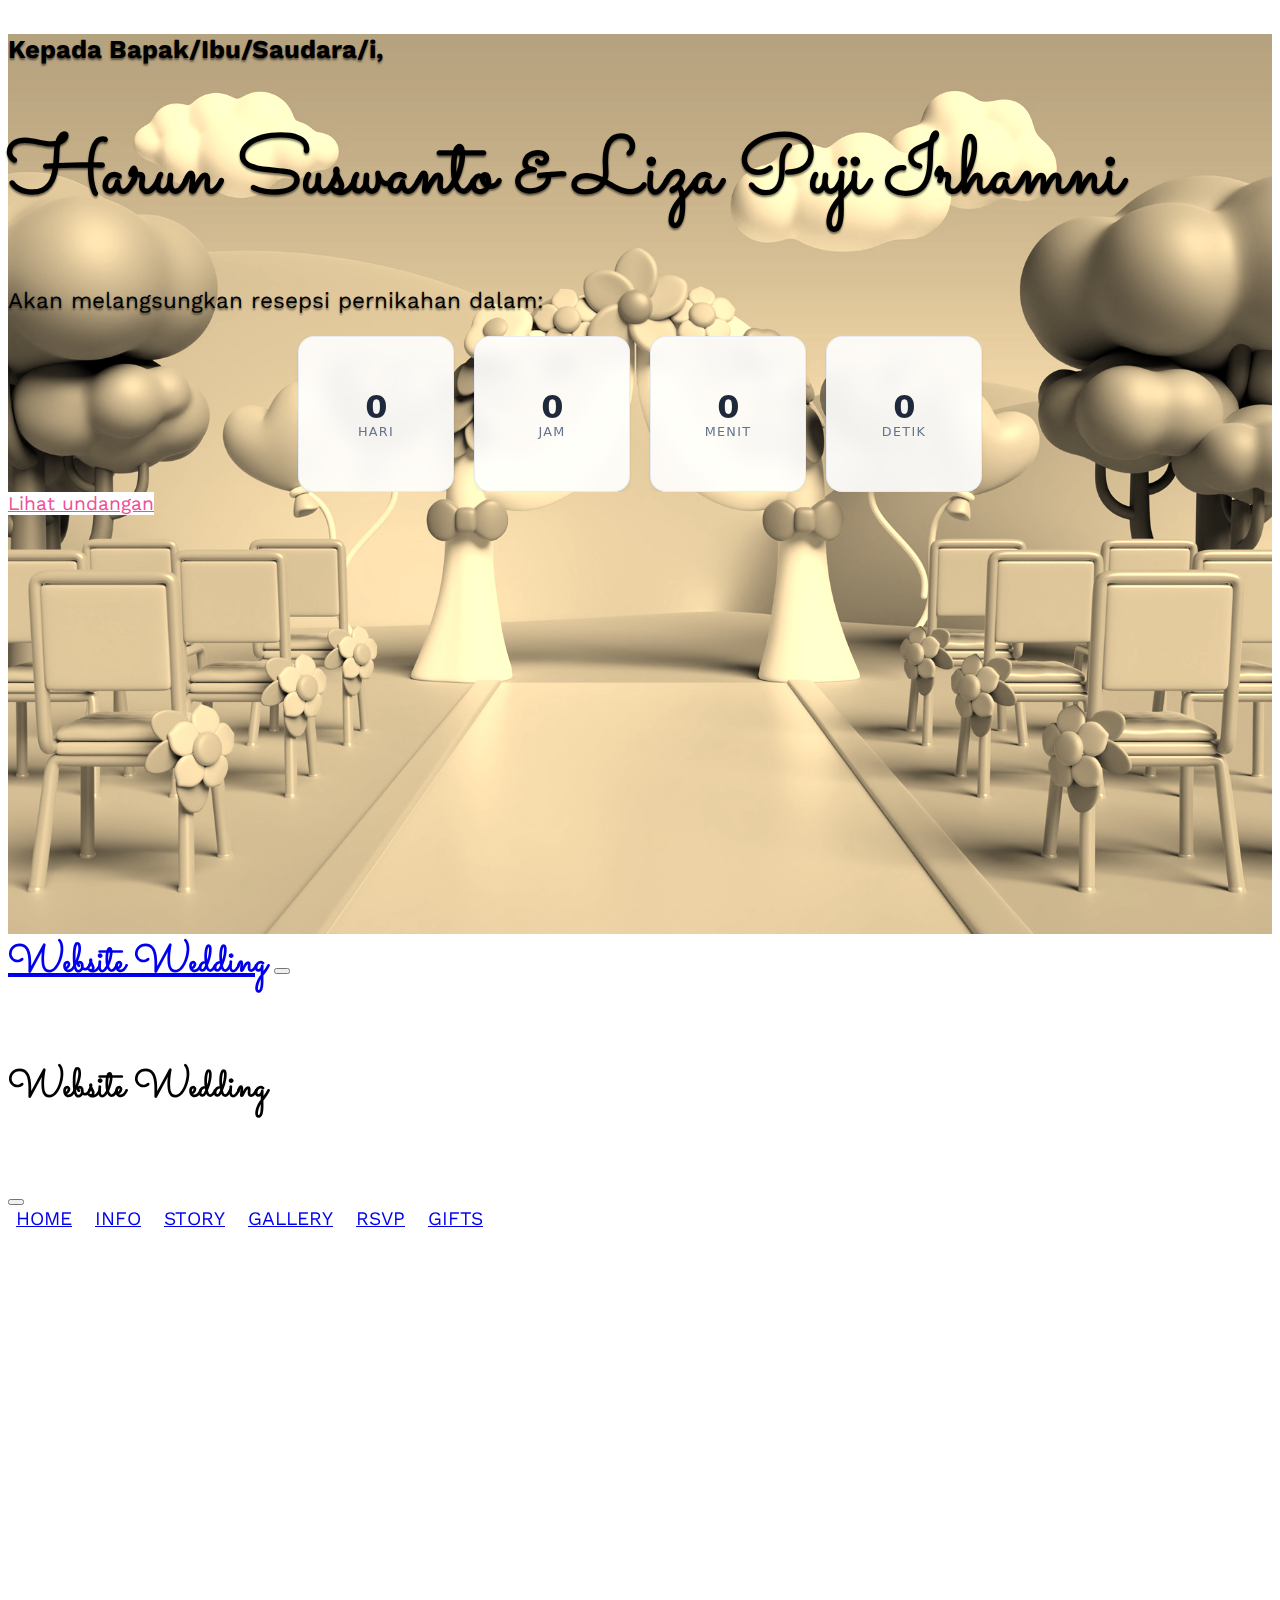
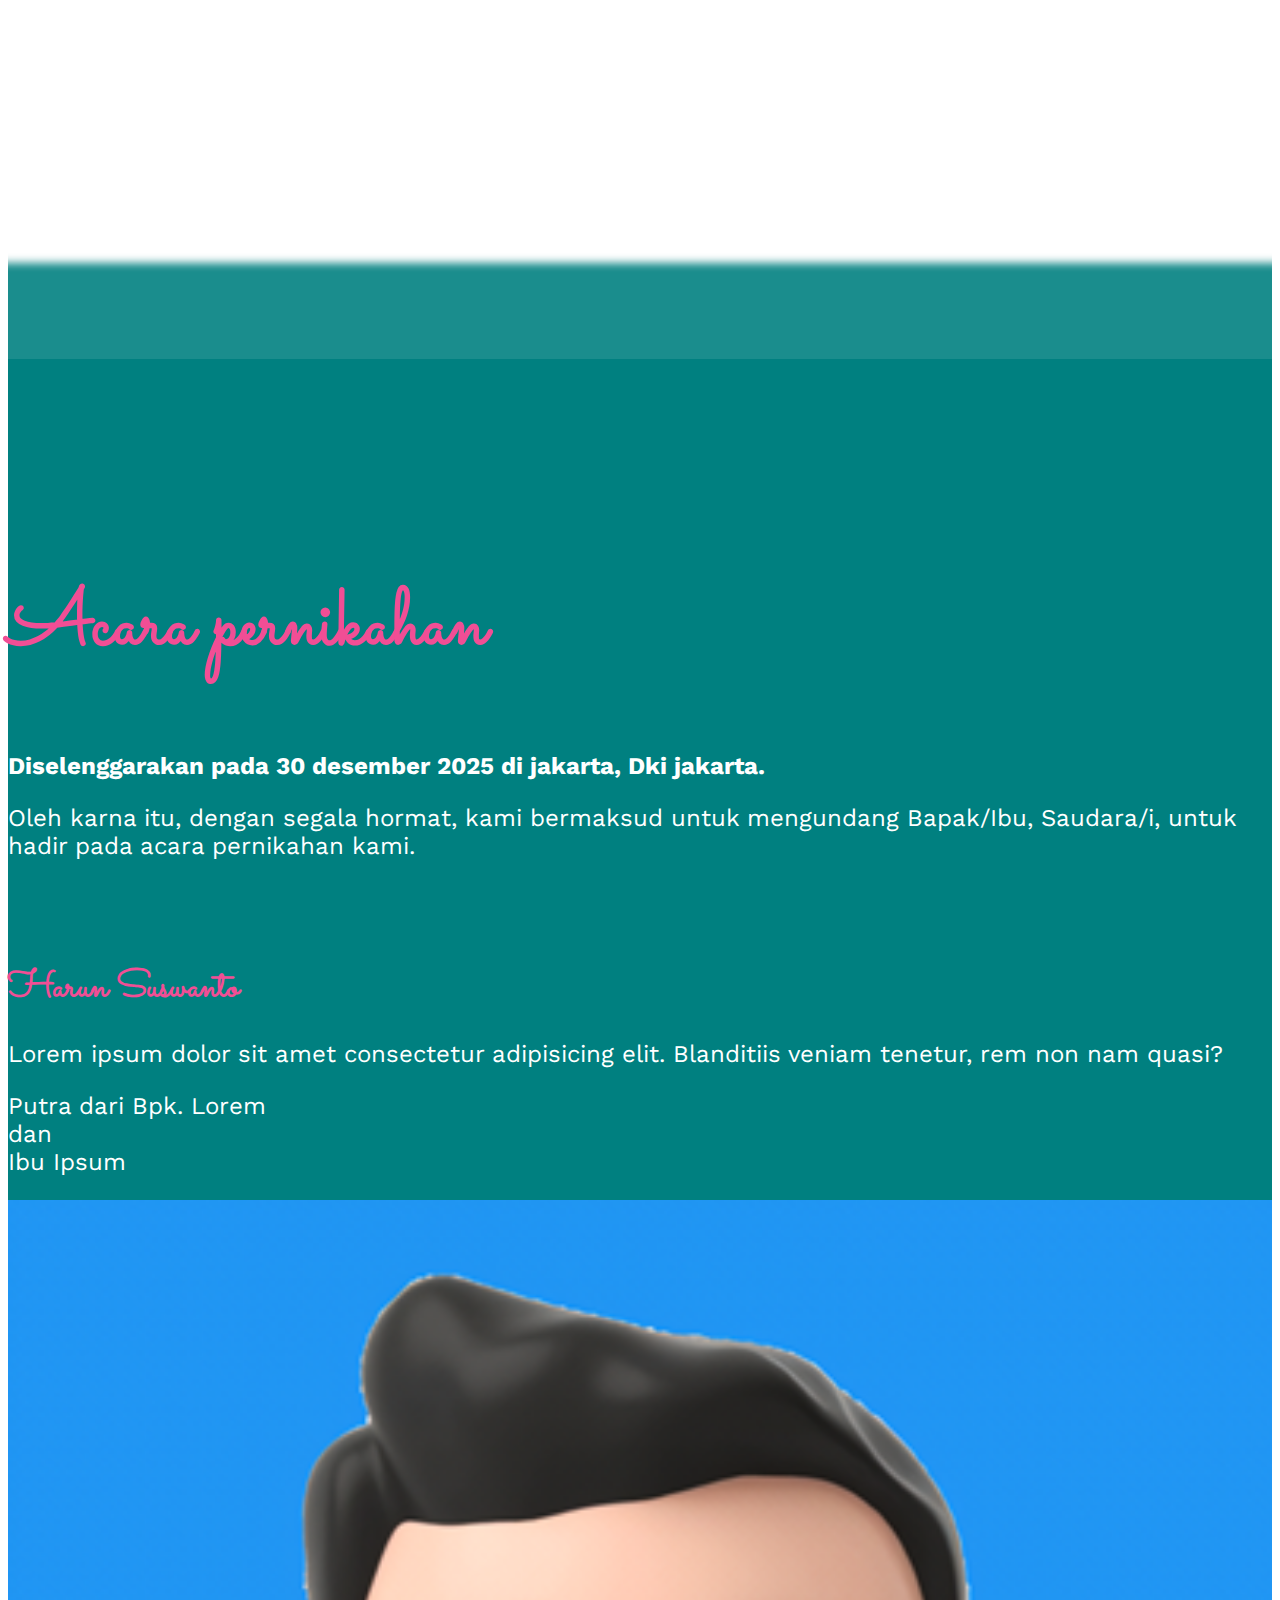
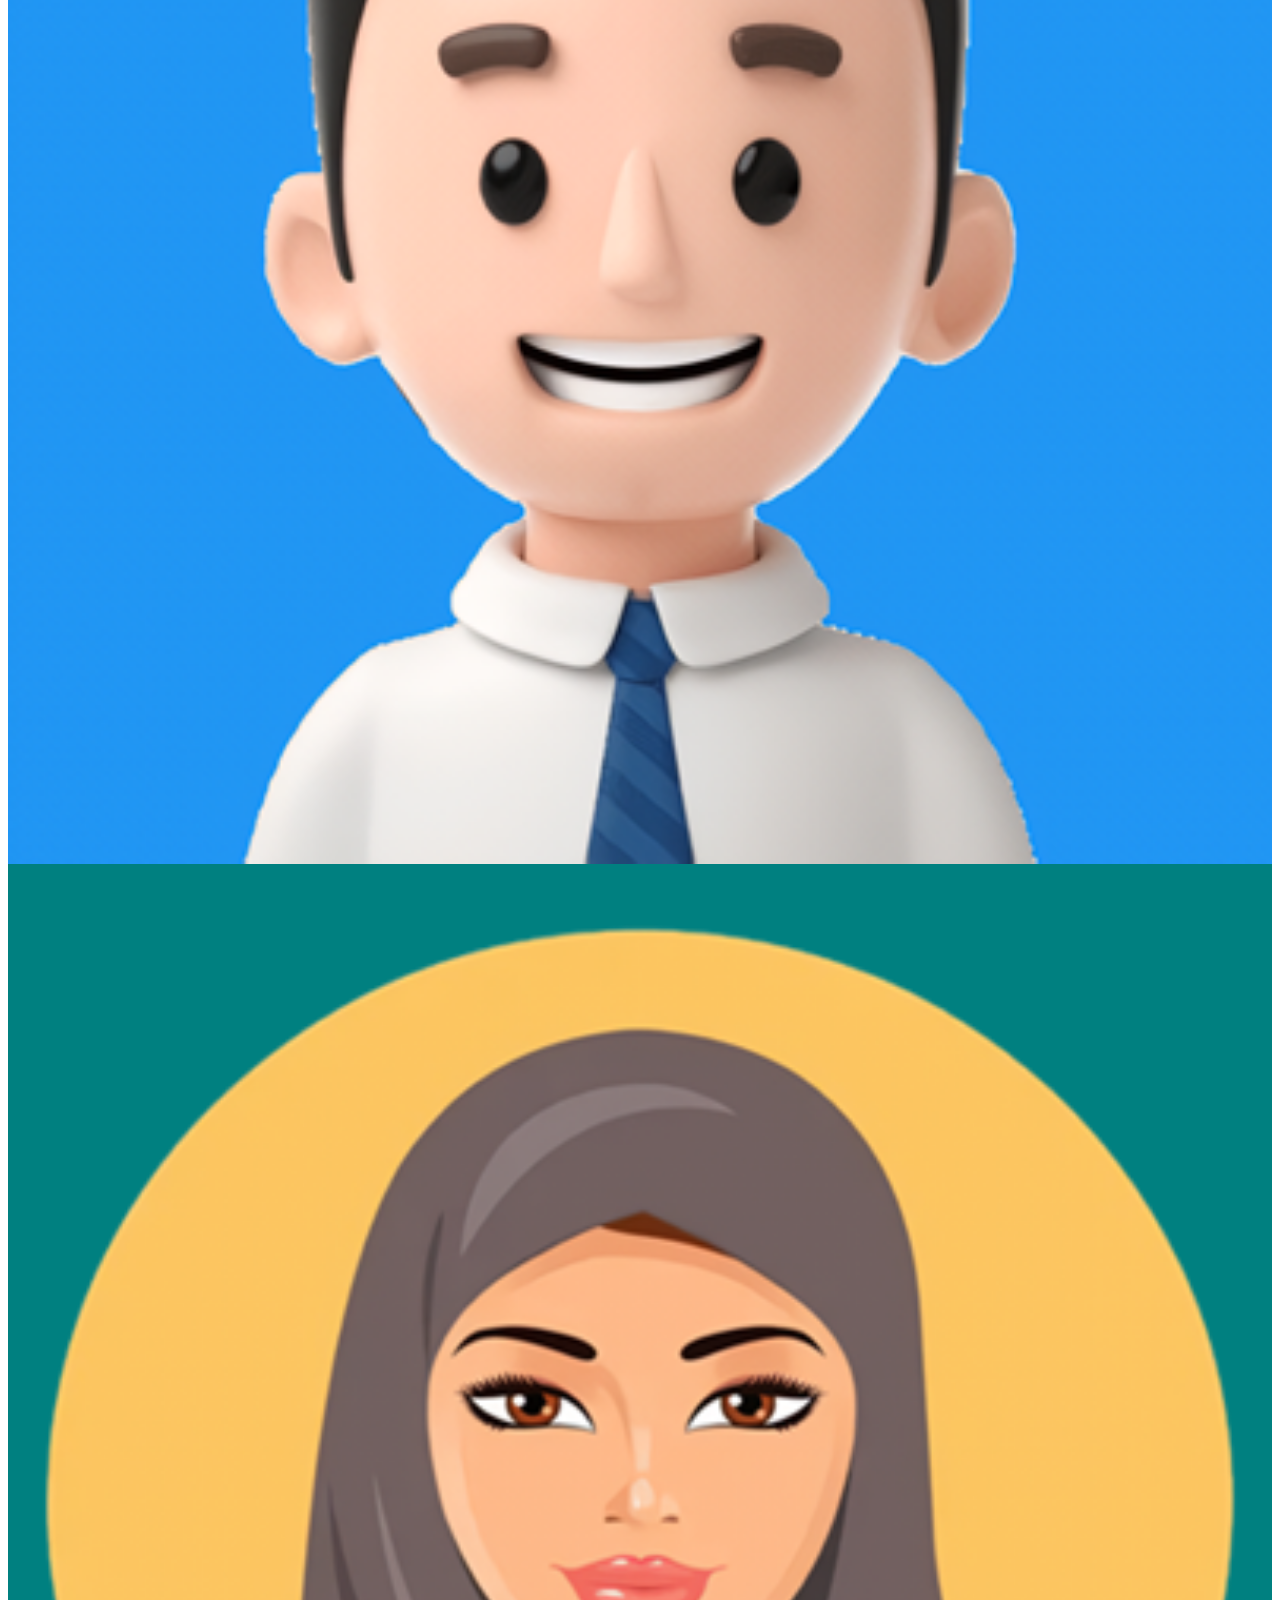
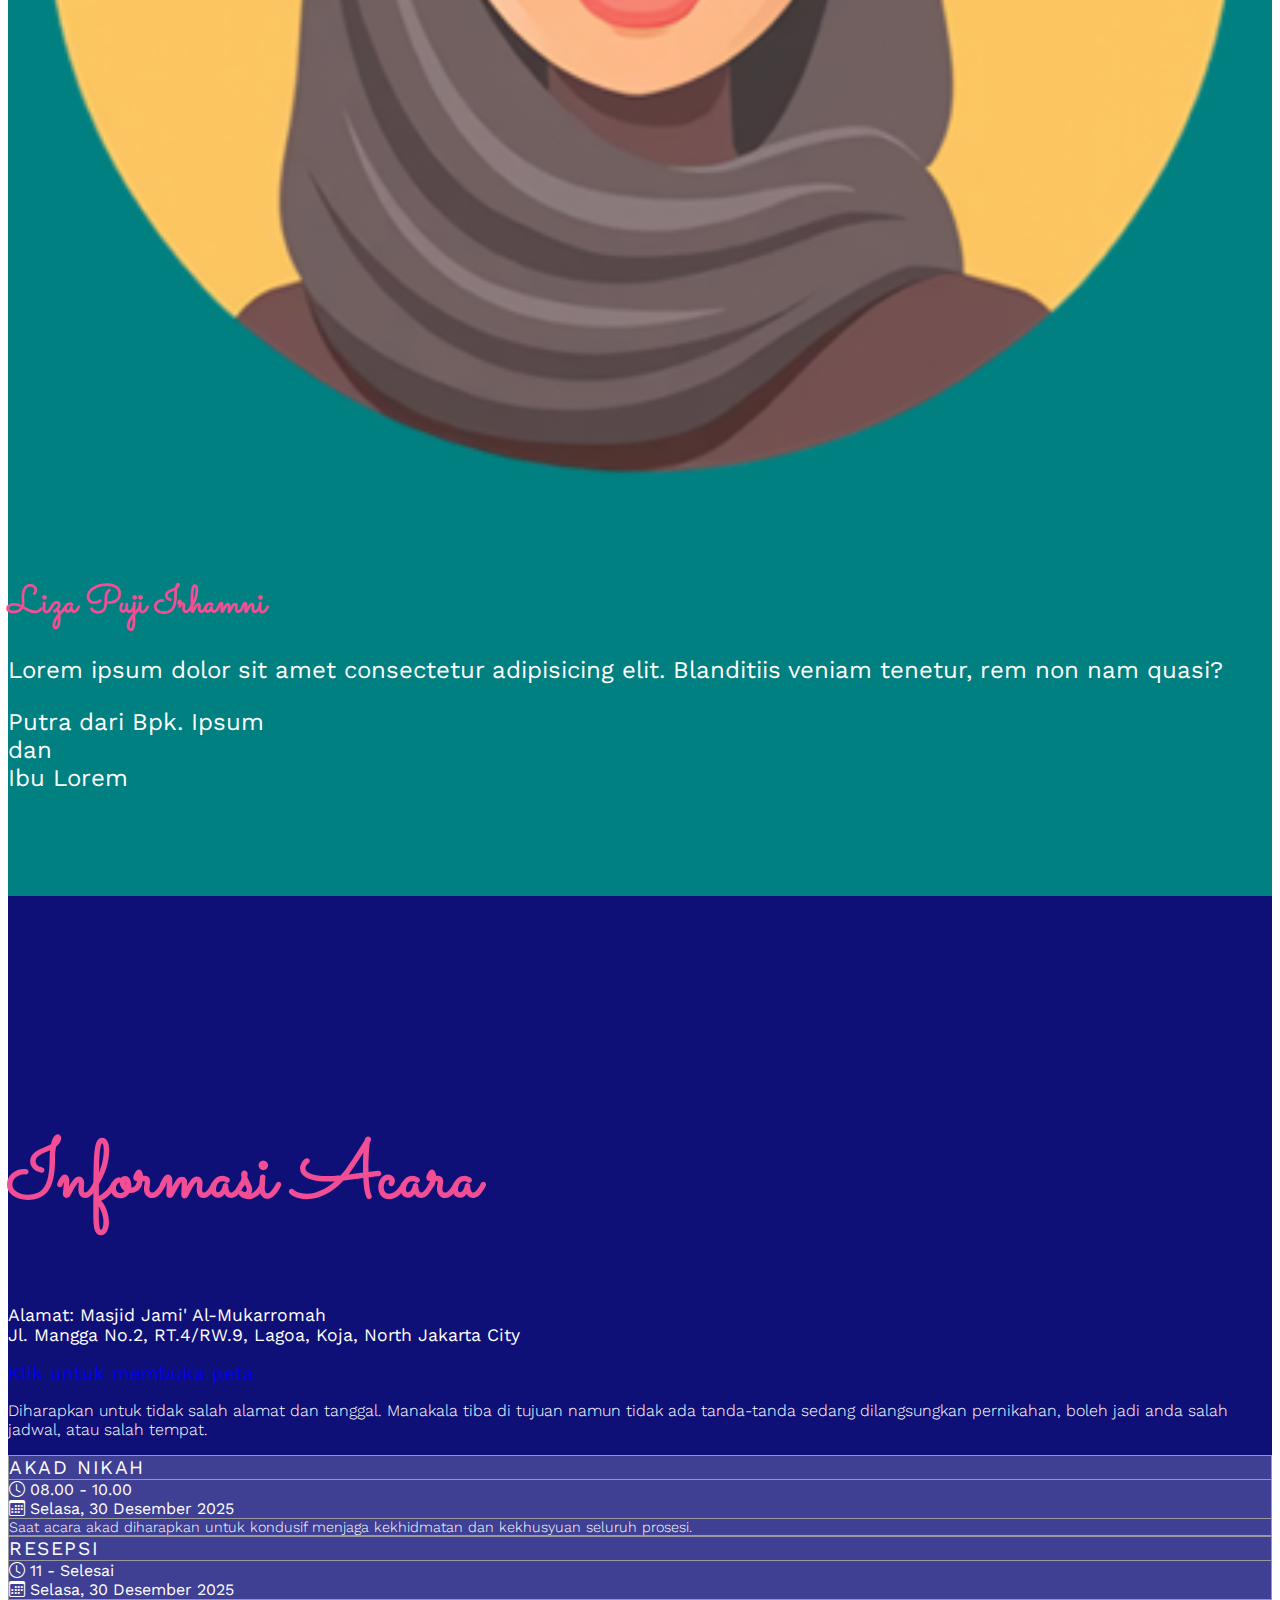
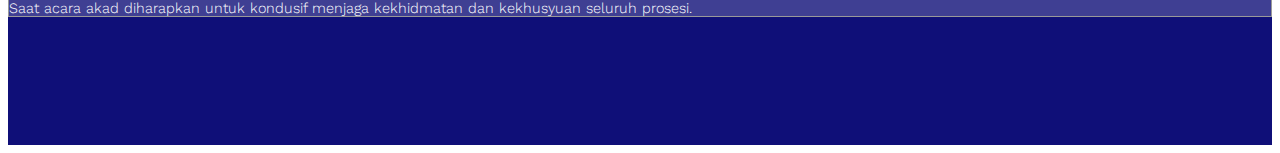
<file: index.html>
<!doctype html>
<html lang="en">
  <head>
    <meta charset="utf-8">
    <meta name="viewport" content="width=device-width, initial-scale=1">
    <title>Website Wedding</title>
    <link href="https://cdn.jsdelivr.net/npm/bootstrap@5.3.7/dist/css/bootstrap.min.css" rel="stylesheet" 
    integrity="sha384-LN+7fdVzj6u52u30Kp6M/trliBMCMKTyK833zpbD+pXdCLuTusPj697FH4R/5mcr" 
    crossorigin="anonymous">

    <link rel="preconnect" href="https://fonts.googleapis.com">
    <link rel="preconnect" href="https://fonts.gstatic.com" crossorigin>
    <link href="https://fonts.googleapis.com/css2?family=Sacramento&family=Work+Sans:ital,wght@0,100..900;1,100..900&display=swap" 
    rel="stylesheet">
    
    <!-- simplyCountdown -->
    <link rel="stylesheet" href="countdown/default.css">
    <script src="countdown/simplyCountdown.umd.js"></script> 

    <!-- Bootstrap Icons -->
    <link rel="stylesheet" href="https://cdn.jsdelivr.net/npm/bootstrap-icons@1.13.1/font/bootstrap-icons.min.css"> 

    <link rel="stylesheet" href="style.css">
  </head>
  <body>
    
    <section id="hero" class="hero w-100 h-100 p-3 mx-auto text-center d-flex justify-content-center align-items-center text-white">
      <main>
        <h4>Kepada Bapak/Ibu/Saudara/i, </h4>
        <h1>Harun Suswanto & Liza Puji Irhamni</h1>
        <P>Akan melangsungkan resepsi pernikahan dalam:</P>
        <div class="simply-countdown"></div>
        <a href="#undangan" class="btn btn-lg mt-4">Lihat undangan</a>
      </main>  
    </section>

    <nav class="navbar navbar-expand-md fixed-top bg-transparent sticky-top mynavbar">
  <div class="container">
    <a class="navbar-brand" href="#">Website Wedding</a>
    <button class="navbar-toggler border-0" type="button" data-bs-toggle="offcanvas" data-bs-target="#offcanvasNavbar" aria-controls="offcanvasNavbar" aria-label="Toggle navigation">
      <span class="navbar-toggler-icon"></span>
    </button>
    <div class="offcanvas offcanvas-end" tabindex="-1" id="offcanvasNavbar" aria-labelledby="offcanvasNavbarLabel">
      <div class="offcanvas-header">
        <h5 class="offcanvas-title" id="offcanvasNavbarLabel">Website Wedding</h5>
        <button type="button" class="btn-close" data-bs-dismiss="offcanvas" aria-label="Close"></button>
      </div>
      <div class="offcanvas-body">
      <div class="navbar-nav ms-auto">
        <a class="nav-link" href="#home">Home</a>
        <a class="nav-link" href="#info">Info</a>
        <a class="nav-link" href="#story">Story</a>
        <a class="nav-link" href="#gallery">Gallery</a>
        <a class="nav-link" href="#rsvp">RSVP</a>
        <a class="nav-link" href="#gifts">Gifts</a>
      </div>
      </div>
    </div>
  </div>
</nav>


<section id="home" class="home">
    <div class="container">
      <div class="row justify-content-center">
        <div class="col-md-8 text-center">
          <h2>Acara pernikahan</h2>
          <h3>Diselenggarakan pada 30 desember 2025 di jakarta, Dki jakarta.</h3>
          <p>Oleh karna itu, dengan segala hormat, kami bermaksud untuk mengundang Bapak/Ibu, 
          Saudara/i, untuk hadir pada acara pernikahan kami.</p>
        </div>
      </div>

      <div class="row couple">
        <div class="col-lg-6">
          <div class="row">
            <div class="col-8 text-end">
              <h3>Harun Suswanto</h3>
              <p>Lorem ipsum dolor sit amet consectetur adipisicing elit. 
              Blanditiis veniam tenetur, rem non nam quasi?</p>
              <p>Putra dari Bpk. Lorem <br> dan <br> Ibu Ipsum</p>
            </div>
            <div class="col-4">
              <img src="img/cowo.png" alt="Harun Suswanto" class="img-responsive rounded-circle">
            </div>
          </div>
        </div>

        <div class="col-lg-6">
          <div class="row">
            <div class="col-4">
              <img src="img/cewe.png" alt="Liza" class="img-responsive rounded-circle">
            </div>
            <div class="col-8">
              <h3>Liza Puji Irhamni</h3>
              <p>Lorem ipsum dolor sit amet consectetur adipisicing elit. 
              Blanditiis veniam tenetur, rem non nam quasi?</p>
              <p>Putra dari Bpk. Ipsum <br> dan <br> Ibu Lorem</p>
            </div>
          </div>
        </div>
      </div>
    </div>
</section>


  <section id="info" class="info">
    <div class="container">
      <div class="row justify-content-center">
        <div class="col-md-8 col-10 text-center">
          <h2>Informasi Acara</h2>
          <p class="alamat">Alamat: Masjid Jami' Al-Mukarromah<br> Jl. Mangga No.2, RT.4/RW.9, Lagoa, Koja, North Jakarta City</p>
          <a href="https://maps.app.goo.gl/T15Y41T8JcmTPQUz8" target="_blank" class="btn btn-light btn-sm my-3">Klik untuk membuka peta</a>
          <p class="description">Diharapkan untuk tidak salah alamat dan tanggal. Manakala tiba di tujuan namun tidak ada tanda-tanda sedang dilangsungkan pernikahan, 
          boleh jadi anda salah jadwal, atau salah tempat.</p>
        </div>                        
      </div>

      <div class="row justify-content-center mt-4">
        <div class="col-md-5 col-10">
          <div class="card text-center text-bg-light mb-4">
          <div class="card-header">Akad Nikah</div>
          <div class="card-body">         
            <div class="row justify-content-center">
              <div class="col-md-6">
                <i class="bi bi-clock d-block"></i>
                <span>08.00 - 10.00</span>
              </div>
              <div class="col-md-6">
                <i class="bi bi-calendar3 d-block"></i>
                <span>Selasa, 30 Desember 2025</span>
              </div>
            </div>
        </div>
      <div class="card-footer">
          Saat acara akad diharapkan untuk kondusif menjaga kekhidmatan dan kekhusyuan seluruh prosesi.    
      </div>
      </div>
        </div>
      
        <div class="col-md-5 col-10">
          <div class="card text-center text-bg-light">
          <div class="card-header">Resepsi</div>
          <div class="card-body">         
            <div class="row justify-content-center">
              <div class="col-md-6">
                <i class="bi bi-clock d-block"></i>
                <span>11 - Selesai</span>
              </div>
              <div class="col-md-6">
                <i class="bi bi-calendar3 d-block"></i>
                <span>Selasa, 30 Desember 2025</span>
              </div>
            </div>
        </div>
      <div class="card-footer">
          Saat acara akad diharapkan untuk kondusif menjaga kekhidmatan dan kekhusyuan seluruh prosesi.    
      </div>
      </div>
        </div>  
      </div>
    </div>
  </section>

    <script src="https://cdn.jsdelivr.net/npm/bootstrap@5.3.7/dist/js/bootstrap.bundle.min.js" 
    integrity="sha384-ndDqU0Gzau9qJ1lfW4pNLlhNTkCfHzAVBReH9diLvGRem5+R9g2FzA8ZGN954O5Q" crossorigin="anonymous"></script>

    <script>
        simplyCountdown('.simply-countdown', {
            year: 2025, // Target year (required)
            month: 12, // Target month [1-12] (required)
            day: 30, // Target day [1-31] (required)
            hours: 8, // Target hour [0-23], default: 0
            words: { // Custom labels, with lambda for plurals
            days: { root: 'hari', lambda: (root, n) => n > 1 ? root + '' : root },
            hours: { root: 'jam', lambda: (root, n) => n > 1 ? root + '' : root },
            minutes: { root: 'menit', lambda: (root, n) => n > 1 ? root + '' : root },
            seconds: { root: 'detik', lambda: (root, n) => n > 1 ? root + '' : root }
        },
        onEnd: () => {}, // Callback when countdown ends
        onStop: () => {}, // Callback when countdown is stopped
        onResume: () => {}, // Callback when countdown is resumed
        onUpdate: (params) => {} // Callback when countdown is updated
    });
    </script>
  </body>
</html>
</file>
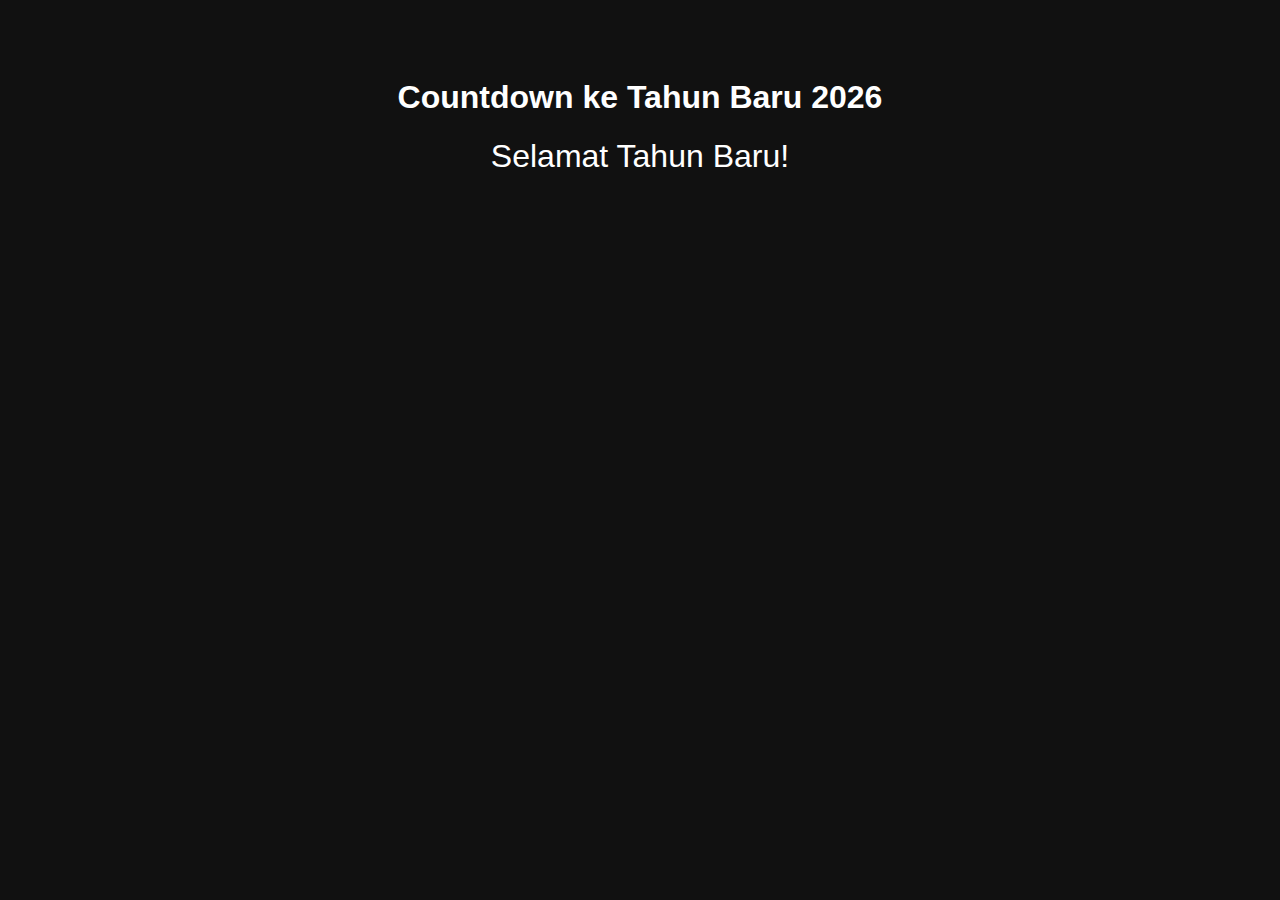
<file: countdown.html>
<!DOCTYPE html>
<html lang="id">
<head>
  <meta charset="UTF-8" />
  <meta name="viewport" content="width=device-width, initial-scale=1.0" />
  <title>Countdown Timer</title>
  <style>
    body {
      font-family: Arial, sans-serif;
      background-color: #111;
      color: #fff;
      text-align: center;
      padding-top: 50px;
    }
    #countdown {
      font-size: 2em;
    }
  </style>
</head>
<body>
  <h1>Countdown ke Tahun Baru 2026</h1>
  <div id="countdown"></div>

  <script>
    // Tanggal target countdown (1 Januari 2026)
    const targetDate = new Date("January 1, 2026 00:00:00").getTime();

    const countdown = document.getElementById("countdown");

    const updateCountdown = () => {
      const now = new Date().getTime();
      const distance = targetDate - now;

      if (distance < 0) {
        countdown.innerHTML = "Selamat Tahun Baru!";
        return;
      }

      const days = Math.floor(distance / (1000 * 60 * 60 * 24));
      const hours = Math.floor((distance % (1000 * 60 * 60 * 24)) / (1000 * 60 * 60));
      const minutes = Math.floor((distance % (1000 * 60 * 60)) / (1000 * 60));
      const seconds = Math.floor((distance % (1000 * 60)) / 1000);

      countdown.innerHTML = `${days} hari ${hours} jam ${minutes} menit ${seconds} detik`;
    };

    // Update setiap detik
    setInterval(updateCountdown, 1000);
    updateCountdown(); // Panggil langsung untuk pertama kali
  </script>
</body>
</html>
</file>
<file: countdown/default.css>
/**
* Project : simply-countdown
* File : simplyCountdown.theme.default
* Author : Vincent Loy <vincent.loy1@gmail.com>
* Theme : Light Modern
*/

.simply-countdown {
  overflow: hidden;
  display: flex;
  flex-wrap: wrap;
  justify-content: center;
  gap: 1.25rem;
  font-family: "Inter", system-ui, -apple-system, sans-serif;
}

.simply-countdown > .simply-section {
  width: 65px;
  height: 65px;
  padding: 1.5rem;
  display: flex;
  align-items: center;
  justify-content: center;
  background: rgba(255, 255, 255, 0.9);
  border: 1px solid rgba(226, 232, 240, 0.8);
  border-radius: 1rem;
  box-shadow: 0 4px 6px -1px rgba(0, 0, 0, 0.05), 0 2px 4px -1px rgba(0, 0, 0, 0.03), 0 0 0 1px rgba(0, 0, 0, 0.02);
  transition: all 0.3s cubic-bezier(0.4, 0, 0.2, 1);
  backdrop-filter: blur(10px);
}

.simply-countdown > .simply-section > div {
  display: flex;
  flex-direction: column;
  line-height: 1;
  align-items: center;
}

.simply-countdown > .simply-section .simply-amount {
  font-size: 1.5rem;
  font-weight: 700;
  color: #1e293b;
  line-height: 1.2;
  letter-spacing: -0.025em;
}

.simply-countdown > .simply-section .simply-word {
  font-size: 0.6rem;
  font-weight: 500;
  color: #64748b;
  text-transform: uppercase;
  letter-spacing: 0.1em;
}

@media (min-width: 640px) {
  .simply-countdown > .simply-section {
    width: 75px;
    height: 75px;
    padding: 1.75rem;
  }

  .simply-countdown > .simply-section .simply-amount {
    font-size: 1.75rem;
  }

  .simply-countdown > .simply-section .simply-word {
    font-size: 0.75rem;
  }
}

@media (min-width: 1024px) {
  .simply-countdown > .simply-section {
    width: 90px;
    height: 90px;
    padding: 2rem;
  }

  .simply-countdown > .simply-section .simply-amount {
    font-size: 2rem;
  }

  .simply-countdown > .simply-section .simply-word {
    font-size: 0.8rem;
  }
}
</file>
<file: style.css>
:root {
  --pink: #f14e95;
  --bg: #020202;
  --shadow: 0 2px 2px rgb(0 0 0 / 0.5);
}

body {
  font-size: 1.2rem;  
  font-family: "Work Sans", sans-serif;
  min-height: 4000px;
}

.hero::before {
    content: '';
    position: absolute;
    top: 0;
    left: 0;
    width: 100%;
    height: 100%;
    background-image: url(img/bg\ prewed.jpg);
    background-size: cover;
    background-position: center;
    z-index: -1;
    filter: sepia();
}

.hero {
   position: relative;
   min-height: 100vh;
}

.hero h1, .hero h4, .hero p {
    text-shadow: var(--shadow);
}

.hero h1 {
    font-family: "Sacramento", cursive;
    font-size: 5rem;
}

.hero h4 {
    font-size: 1.6rem;
}

.hero p {
    font-size: 1.4rem;
}

.hero a {
   color: var(--pink); 
   background-color: white;
}

.hero a:hover {
    background-color: var(--pink);
    color: white;
}

.mynavbar {
  background-color: rgba(255, 255, 255, 0.1) !important;
  backdrop-filter: blur(4px);
}

.mynavbar .offcanvas {
  height: 100vh;
}

.mynavbar .navbar-brand, .mynavbar .offcanvas-title {
  font-family: "Sacramento", cursive;
  font-size: 2.5rem;
  font-weight: bold;
}

.mynavbar .nav-link {
  text-transform: uppercase;
}

.home {
  background-color: teal;
  background-size: cover;
  min-height: 100vh;
  margin-top: -6rem;
  padding-top: 15rem;
  padding-bottom: 5rem;
}

.home h2, .info h2 {
  color: var(--pink);
  font-family: "Sacramento";
  font-size: 5rem;
  font-weight: bold;
}

.home h3 {
  color: white;
  font-size: 1.5rem;
  margin-bottom: 1rem;
}

.home p {
  font-size: 1.5rem;
  color: white;
}

.home .couple {
  margin-top: 100px;
}

.home .couple h3 {
  font-family: "Sacramento";
  font-size: 2.4rem;
  color: var(--pink);
}

.home .couple img {
  width: 100%;
}

.info {
  background-color: rgb(15, 15, 120);
  color: white;
  padding-top: 10rem;
  padding-bottom: 8rem;
}

.info .alamat {
  font-size: 1.1rem;
}

.info .description {
  font-size: 1rem;
  font-weight: 300;
}


.info .card {
  background-color: rgba(255, 255, 255, 0.2) !important;
  color: white !important;
  border: 1px solid #999;
}

.info .card-header {
  border-bottom: 1px solid #999;
  text-transform: uppercase;
  letter-spacing: 0.1rem;
}


.info .card-body {
  font-size: 1rem;
}

.info .card-footer {
  border-top: 1px solid #999;
  font-size: 0.9rem;
  font-weight: 300;
}

/* Media Query */
/* Laptop */
@media (max-width: 992px) {
   html {
     font-size: 75%;
   }
   
   .simply-countdown > .simply-section {
        padding: 70px; 
   }
}
/* tablet */
@media (max-width: 786px) {
   html {
     font-size: 65%;
   }
   
   .simply-countdown > .simply-section {
        padding: 60px; 
        margin: 5px;
   }
}

.mynavbar .nav-link {
  font-size: 1.5rem;
  text-align: center;
}

/* mobile phone */
@media (max-width: 576px) {
   html {
     font-size: 1.5rem;
   } 

   .simply-countdown > .simply-section {
        padding: 45px; 
        margin: 3px;
   }
}

.mynavbar .nav-link {
  font-size: 1.2rem;
  padding: 0.5rem;
  text-align: center;
}
</file>
